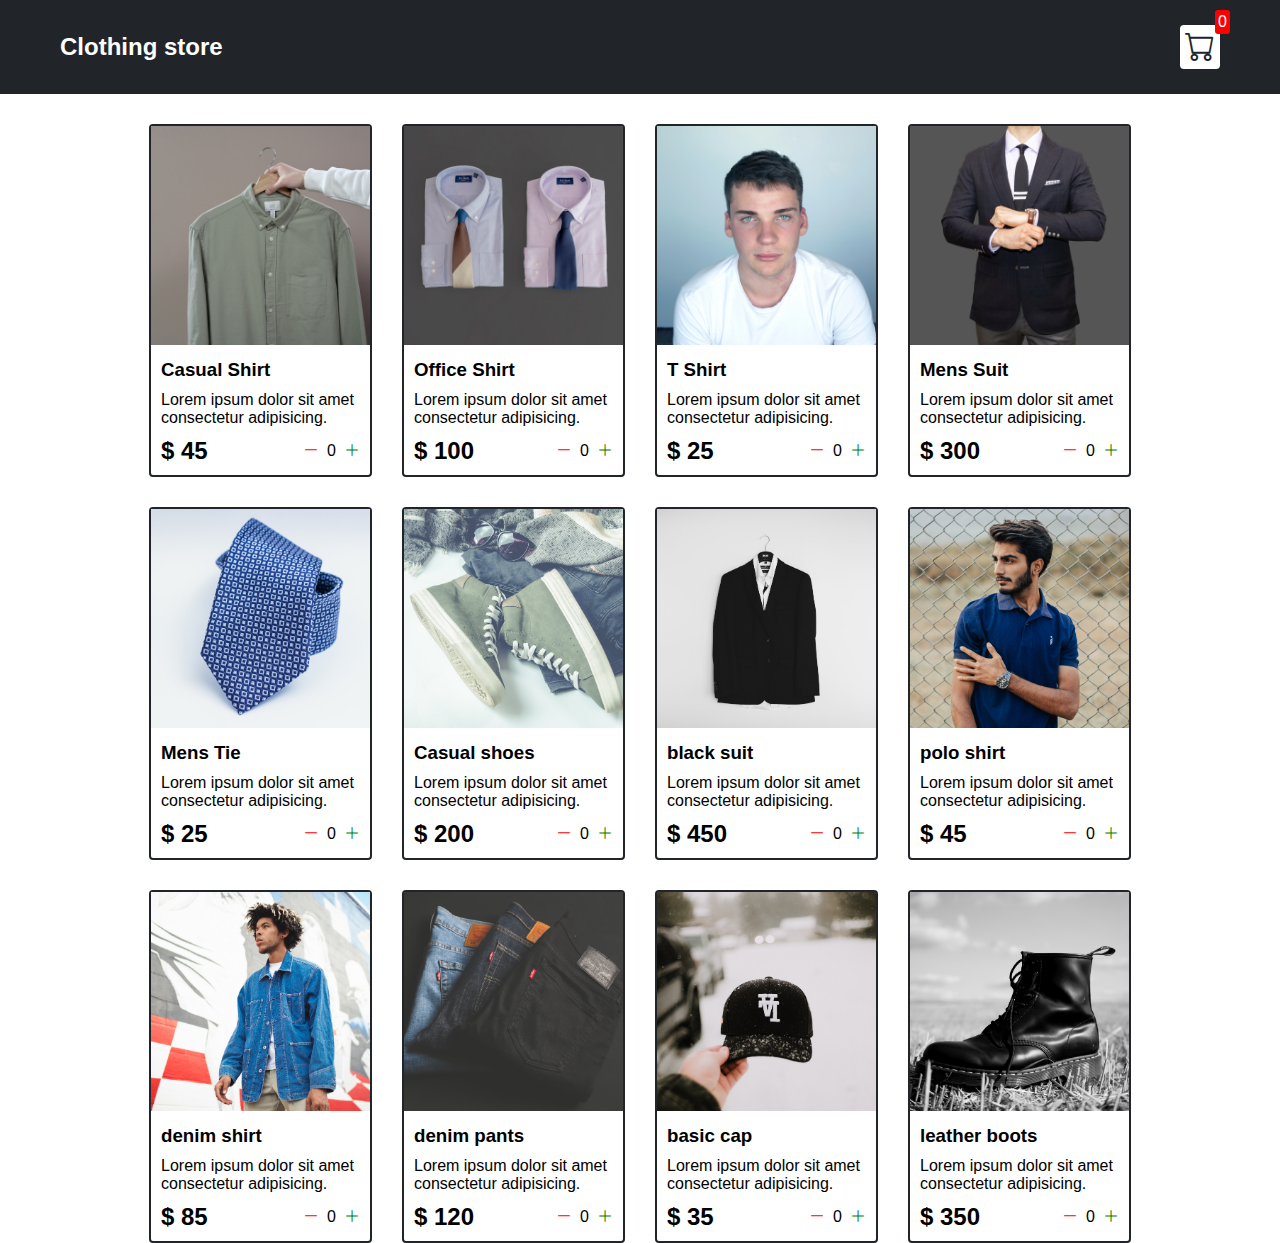
<file: shopping_cart/index.html>
<!DOCTYPE html>
<html lang="en">
<head>
    <meta charset="UTF-8">
    <meta name="viewport" content="width=device-width, initial-scale=1.0">
    <title>Document</title>
    <link rel="stylesheet" href="src/style.css">
    <link rel="stylesheet" href="https://cdn.jsdelivr.net/npm/bootstrap-icons@1.8.1/font/bootstrap-icons.css">
</head>
<body>
    <div class="navbar">
        <a href="index.html">
            <h2>Clothing store</h2>
        </a>
        <a href="cart.html">
            <div class="cart">
                <i class="bi bi-cart"></i>
                <div id = "cartAmount" class="cartAmount">0</div>
            </div>
        </a>
    </div>
    <div class="shop" id="shop">

    </div>
    <script src="src/data.js"></script>
    <script src="src/main.js"></script>
</body>
</html>
</file>
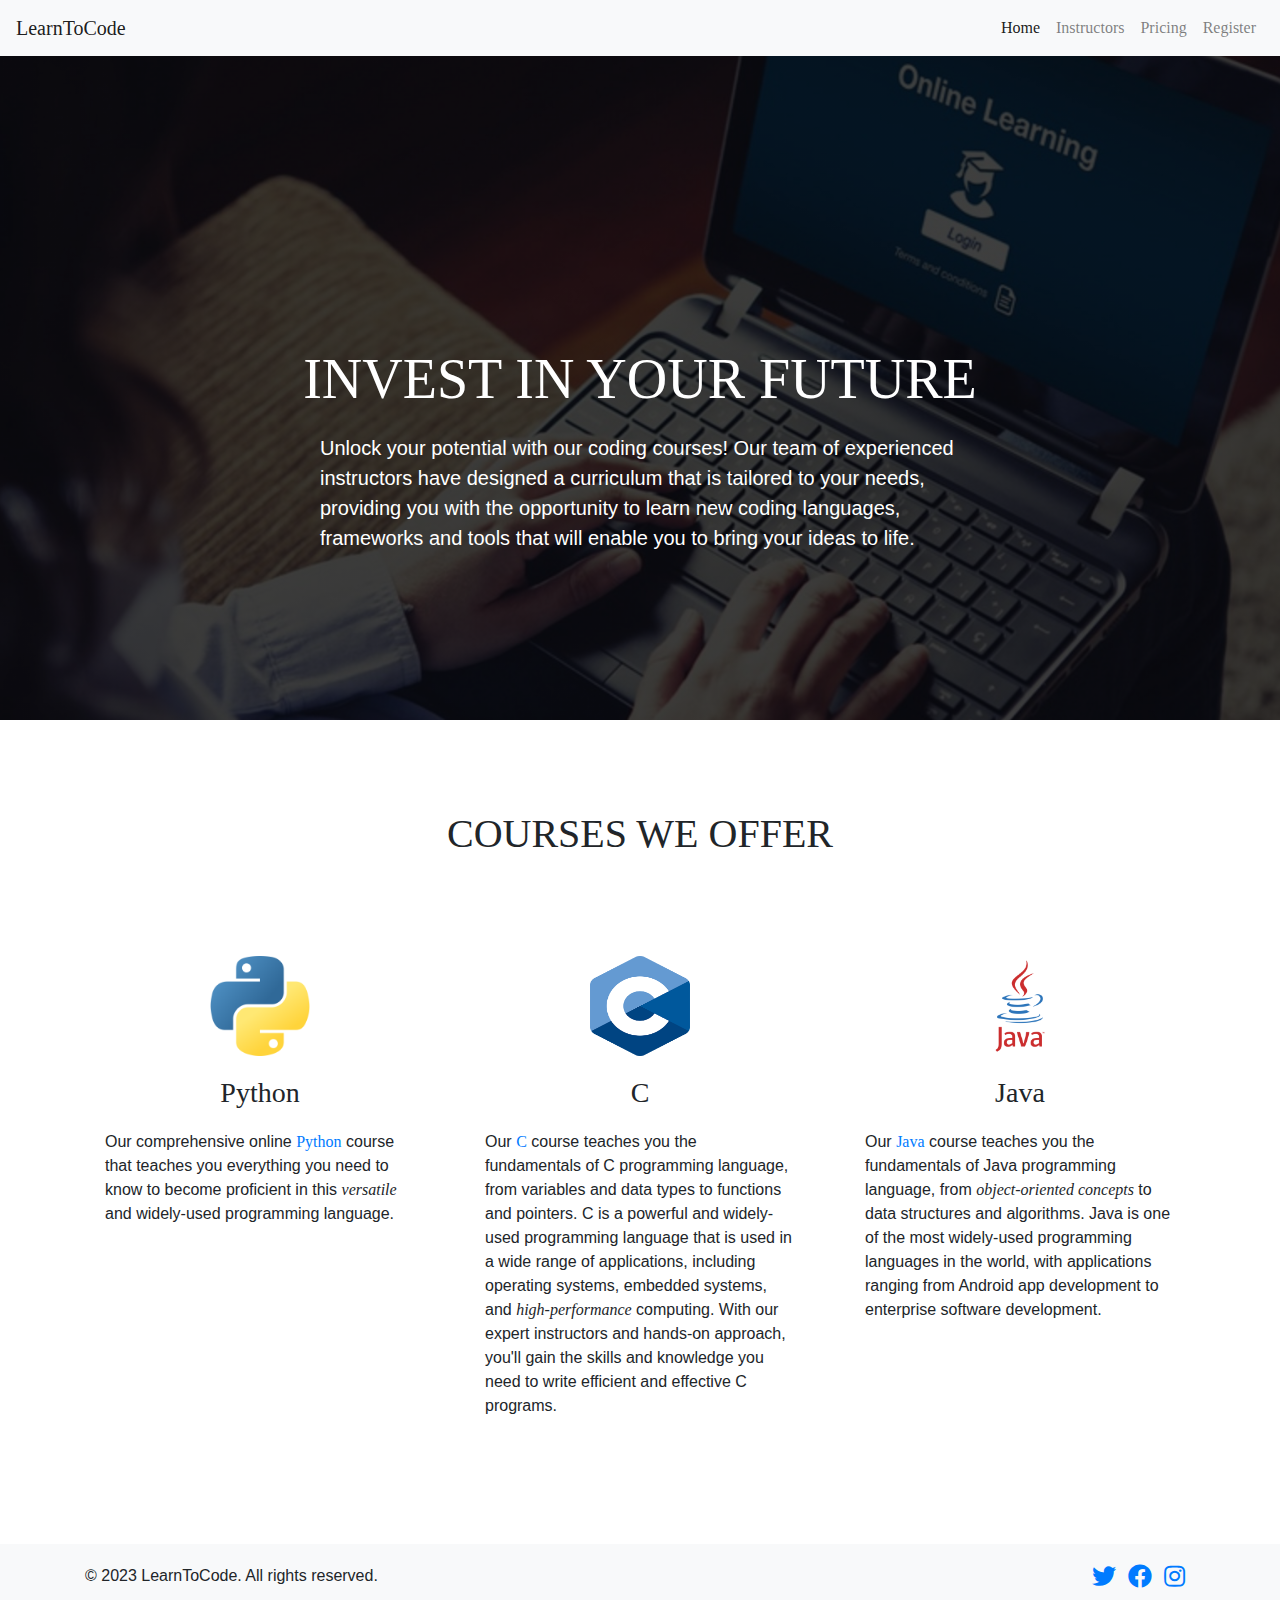
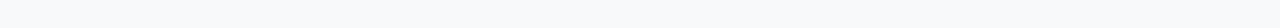
<file: web-dev-project/index.html>
<!DOCTYPE html>
<html lang="en">
<head>
    <meta charset="UTF-8">
    <meta http-equiv="X-UA-Compatible" content="IE=edge">
    <meta name="viewport" content="width=device-width, initial-scale=1.0">
    <link rel="stylesheet" href="style/main.css">
    <link rel="stylesheet" href="https://cdnjs.cloudflare.com/ajax/libs/font-awesome/5.15.3/css/all.min.css">
    <link rel="stylesheet" href="https://cdn.jsdelivr.net/npm/bootstrap@4.0.0/dist/css/bootstrap.min.css" integrity="sha384-Gn5384xqQ1aoWXA+058RXPxPg6fy4IWvTNh0E263XmFcJlSAwiGgFAW/dAiS6JXm" crossorigin="anonymous">
    <title>Home</title>
</head>
<body>
    <section id="banner">
        <header>
          <nav class="navbar navbar-expand-lg navbar-light bg-light">
            <a class="navbar-brand" href="index.html">LearnToCode</a>
            <button class="navbar-toggler" type="button" data-toggle="collapse" data-target="#navbarNav" aria-controls="navbarNav" aria-expanded="false" aria-label="Toggle navigation">
              <span class="navbar-toggler-icon"></span>
            </button>
            <div class="collapse navbar-collapse justify-content-end" id="navbarNav">
              <ul class="navbar-nav">
                <li class="nav-item active">
                  <a class="nav-link" href="index.html">Home</a>
                </li>
                <li class="nav-item">
                  <a class="nav-link" href="instructors.html">Instructors</a>
                </li>
                <li class="nav-item">
                  <a class="nav-link" href="pricing.html">Pricing</a>
                </li>
                <li class="nav-item">
                  <a class="nav-link" href="register.html">Register</a>
                </li>
              </ul>
            </div>
          </nav>
          
          

        <div class="content">
            <h1>INVEST IN YOUR FUTURE</h1>
            <aside>
              <p>Unlock your potential with our coding courses! Our team of experienced instructors have designed
                  a curriculum that is tailored to your needs, providing you with the opportunity
                  to learn new coding languages, frameworks and tools that will enable you to bring your ideas to life.
              </p>
            </aside>
        </div>
      </header>

    </section>
    
    <section id="courses" class="feature">
      <div class="container">
          <div class="row">
              <div class="col-12">
                  <div class="title-text">
                      <h2>COURSES WE OFFER</h2>
                  </div>
              </div>
          </div>
          <div class="row">
              <div class="col-lg-4 col-md-6">
                  <div class="feature-box">
                      <div class="features">
                          <figure onclick="myFunction()">
                              <img src="media/python.png" alt="python icon">
                          </figure>
                          <article>
                              <h3>Python</h3>
                              <p>Our comprehensive online <a href="https://www.python.org/">Python</a> course that teaches
                                  you everything you need to know to become proficient in this <em>versatile</em> and widely-used programming language.
                              </p>
                          </article>
                      </div>
                  </div>
              </div>
              <div class="col-lg-4 col-md-6">
                  <div class="feature-box">
                      <div class="features">
                          <figure onclick="myFunction()">
                              <img src="media/c.png" alt="c icon">
                          </figure>
                          <article>
                              <h3>C</h3>
                              <p>Our <a href="https://en.wikipedia.org/wiki/C_(programming_language)">C</a> course teaches you the fundamentals of C programming language,
                                  from variables and data types to functions and pointers. C is a powerful and widely-used programming
                                  language that is used in a wide range of applications, including operating systems,
                                  embedded systems, and <em>high-performance</em> computing. With our expert instructors
                                  and hands-on approach, you'll gain the skills and knowledge you need to write efficient and effective C programs.
                              </p>
                          </article>
                      </div>
                  </div>
              </div>
              <div class="col-lg-4 col-md-6">
                  <div class="feature-box">
                      <div class="features">
                          <figure onclick="myFunction()">
                              <img src="media/java.png" alt="java icon">
                          </figure>
                          <article>
                              <h3>Java</h3>
                              <p>
                                  Our <a href="https://www.java.com/en/">Java</a> course teaches you the fundamentals of Java programming language,
                                  from <em>object-oriented concepts</em> to data structures and algorithms. Java is one of the most widely-used programming languages
                                  in the world, with applications ranging from Android app development to enterprise software development.
                              </p>
                          </article>
                      </div>
                  </div>
              </div>
          </div>
      </div>
  </section>
  

    <footer class="footer">
      <div class="container">
        <div class="row">
          <div class="col-md-6 text-md-left text-center">
            <p>&copy; 2023 LearnToCode. All rights reserved.</p>
          </div>
          <div class="col-md-6 text-md-right text-center">
            <ul class="list-inline social-icons">
              <li class="list-inline-item">
                <a href="https://twitter.com/example" target="_blank">
                  <i class="fab fa-twitter"></i>
                </a>
              </li>
              <li class="list-inline-item">
                <a href="https://www.facebook.com/example" target="_blank">
                  <i class="fab fa-facebook"></i>
                </a>
              </li>
              <li class="list-inline-item">
                <a href="https://www.instagram.com/example" target="_blank">
                  <i class="fab fa-instagram"></i>
                </a>
              </li>
            </ul>
          </div>
        </div>
      </div>
    </footer>
    
      
      
<script src="https://code.jquery.com/jquery-3.2.1.slim.min.js" integrity="sha384-KJ3o2DKtIkvYIK3UENzmM7KCkRr/rE9/Qpg6aAZGJwFDMVNA/GpGFF93hXpG5KkN" crossorigin="anonymous"></script>
<script src="https://cdn.jsdelivr.net/npm/popper.js@1.12.9/dist/umd/popper.min.js" integrity="sha384-ApNbgh9B+Y1QKtv3Rn7W3mgPxhU9K/ScQsAP7hUibX39j7fakFPskvXusvfa0b4Q" crossorigin="anonymous"></script>
<script src="https://cdn.jsdelivr.net/npm/bootstrap@4.0.0/dist/js/bootstrap.min.js" integrity="sha384-JZR6Spejh4U02d8jOt6vLEHfe/JQGiRRSQQxSfFWpi1MquVdAyjUar5+76PVCmYl" crossorigin="anonymous"></script>
<script src="script.js"></script>
</body>
</html>
</file>
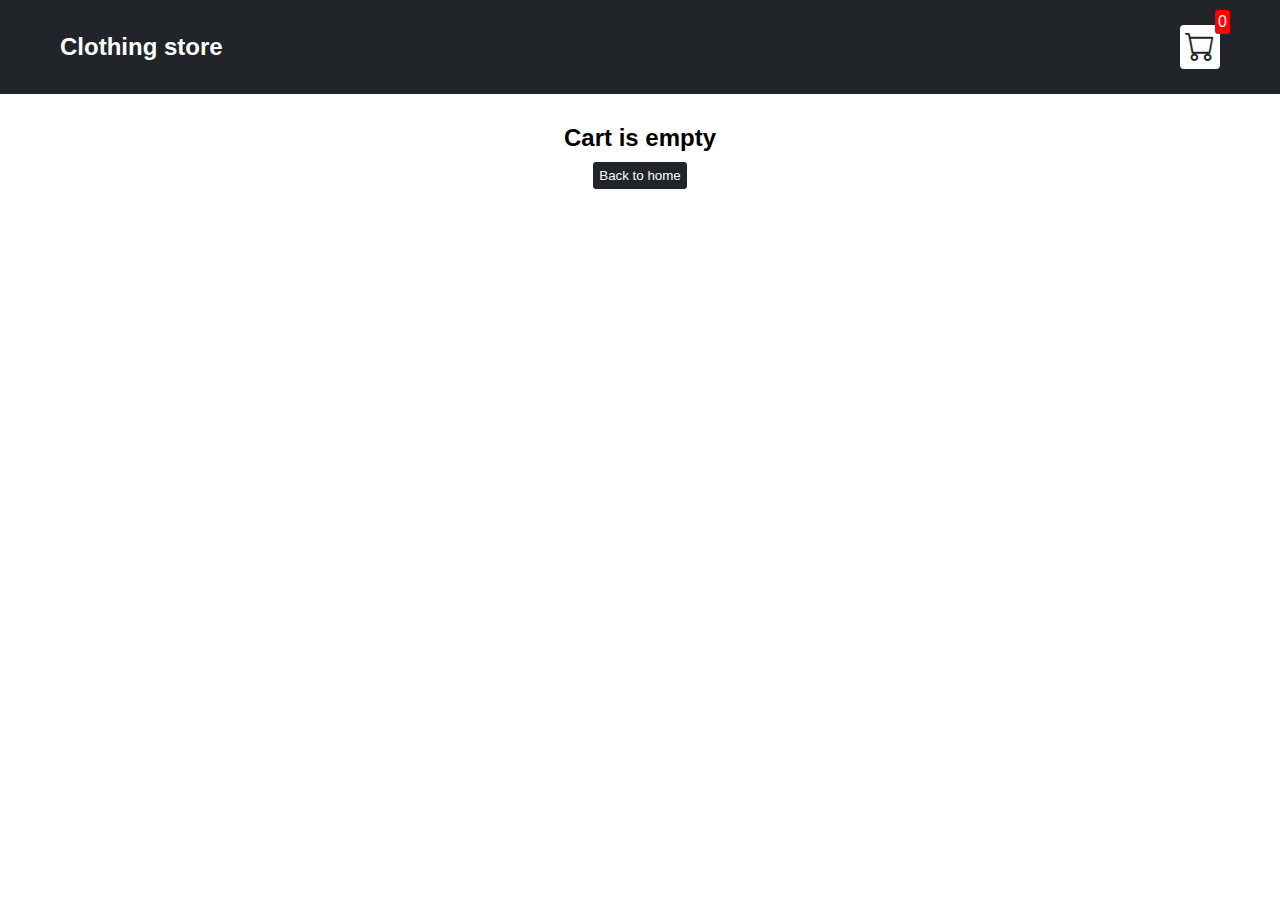
<file: shopping_cart/cart.html>
<!DOCTYPE html>
<html lang="en">
<head>
    <meta charset="UTF-8">
    <meta name="viewport" content="width=device-width, initial-scale=1.0">
    <title>Document</title>
    <link rel="stylesheet" href="src/style.css">
    <link rel="stylesheet" href="https://cdn.jsdelivr.net/npm/bootstrap-icons@1.8.1/font/bootstrap-icons.css">
</head>
<body>
    <div class="navbar">
        <a href="index.html">
            <h2>Clothing store</h2>
        </a>
        <a href="cart.html">
            <div class="cart">
                <i class="bi bi-cart"></i>
                <div id = "cartAmount" class="cartAmount">0</div>
            </div>
        </a>
    </div>
    <div id="label" class="text-center"></div>
    <div id="shopping-cart" class="shopping-cart"></div>

    <script src="src/data.js"></script>
    <script src="src/cart.js"></script>
</body>
</html>
</file>
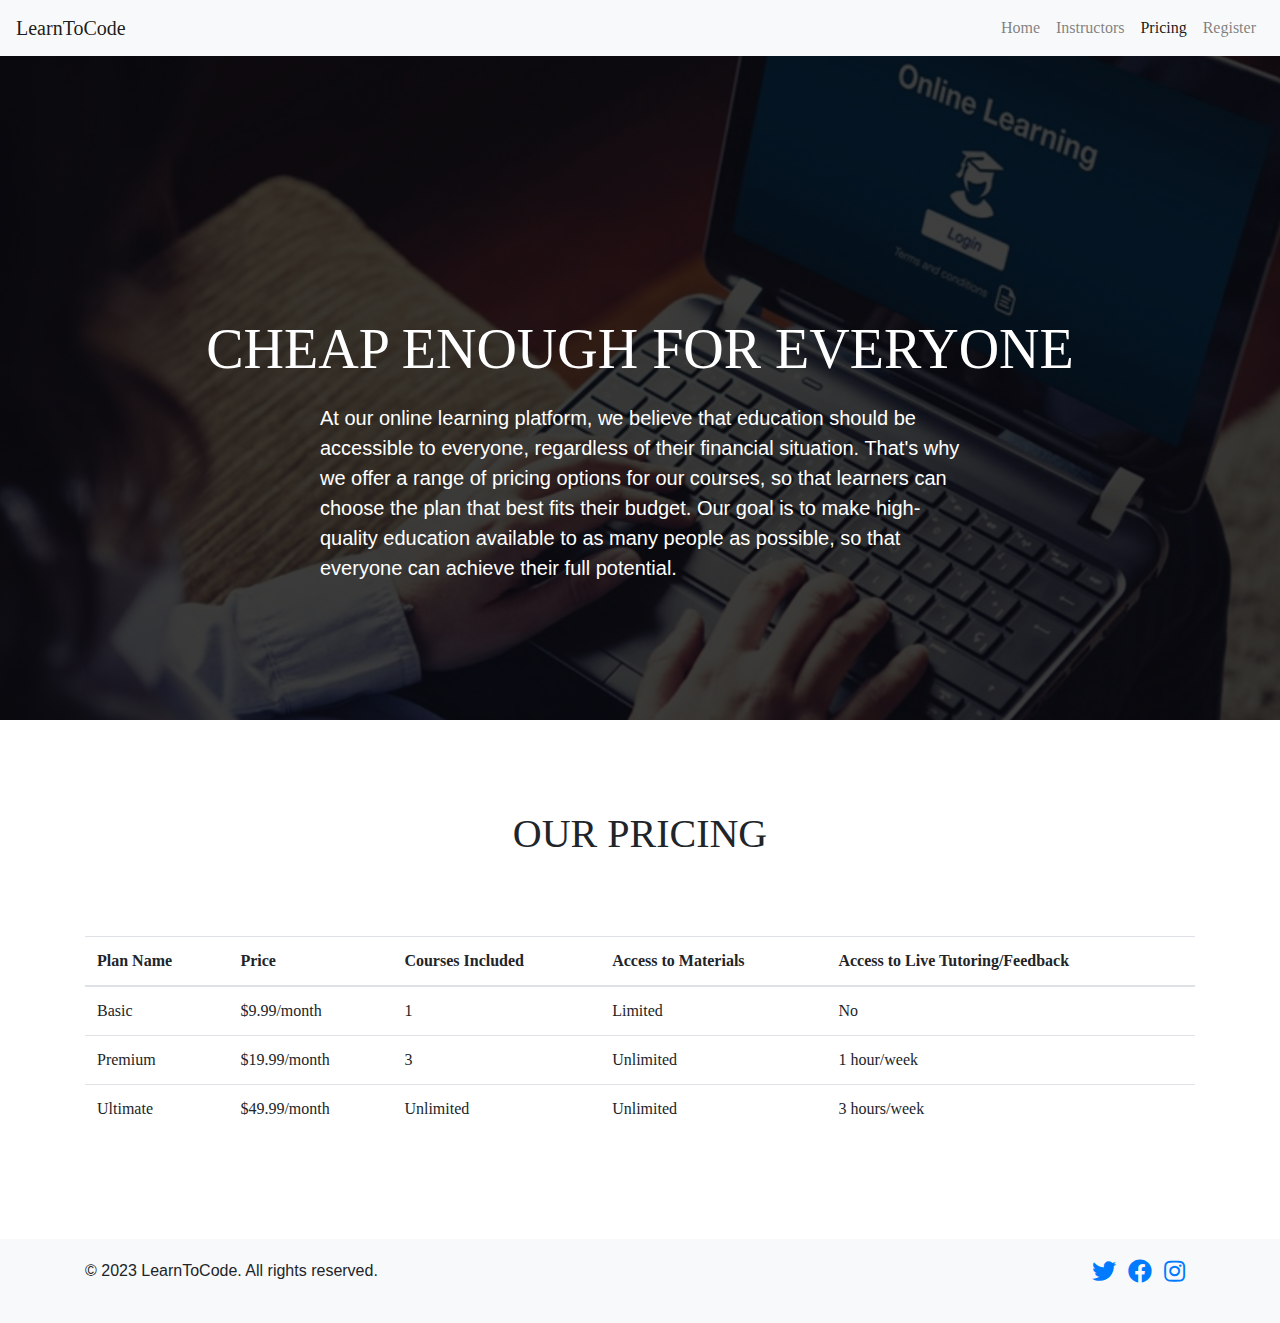
<file: web-dev-project/pricing.html>
<!DOCTYPE html>
<html lang="en">
<head>
    <meta charset="UTF-8">
    <meta http-equiv="X-UA-Compatible" content="IE=edge">
    <meta name="viewport" content="width=device-width, initial-scale=1.0">
    <link rel="stylesheet" href="style/main.css">
    <link rel="stylesheet" href="https://cdnjs.cloudflare.com/ajax/libs/font-awesome/5.15.3/css/all.min.css">
    <link rel="stylesheet" href="https://cdn.jsdelivr.net/npm/bootstrap@4.0.0/dist/css/bootstrap.min.css" integrity="sha384-Gn5384xqQ1aoWXA+058RXPxPg6fy4IWvTNh0E263XmFcJlSAwiGgFAW/dAiS6JXm" crossorigin="anonymous">
    <title>Pricing</title>
</head>
<body>
    <section id="banner">
      <header>
        <nav class="navbar navbar-expand-lg navbar-light bg-light">
          <a class="navbar-brand" href="index.html">LearnToCode</a>
          <button class="navbar-toggler" type="button" data-toggle="collapse" data-target="#navbarNav" aria-controls="navbarNav" aria-expanded="false" aria-label="Toggle navigation">
            <span class="navbar-toggler-icon"></span>
          </button>
          <div class="collapse navbar-collapse justify-content-end" id="navbarNav">
            <ul class="navbar-nav">
              <li class="nav-item">
                <a class="nav-link" href="index.html">Home</a>
              </li>
              <li class="nav-item">
                <a class="nav-link" href="instructors.html">Instructors</a>
              </li>
              <li class="nav-item active">
                <a class="nav-link" href="pricing.html">Pricing</a>
              </li>
              <li class="nav-item">
                <a class="nav-link" href="register.html">Register</a>
              </li>
            </ul>
          </div>
        </nav>
        <div class="content">
            <h1>CHEAP ENOUGH FOR EVERYONE</h1>
            <aside>
              <p>At our online learning platform, we believe that education should be accessible to everyone, 
                  regardless of their financial situation. That's why we offer a range of pricing options for our courses, 
                  so that learners can choose the plan that best fits their budget. 
                  Our goal is to make high-quality education available to as many people as possible, 
                  so that everyone can achieve their full potential.
              </p>
            </aside>
        </div>
      </header>

    </section>
    
    <section id="pricing" class="feature">
      <div class="container">
          <div class="row">
              <div class="col-12">
                  <div class="title-text">
                      <h2>OUR PRICING</h2>
                  </div>
              </div>
          </div>
          <div class="row">
              <div class="col-12">
                  <table class="table">
                      <thead>
                          <tr>
                              <th>Plan Name</th>
                              <th>Price</th>
                              <th>Courses Included</th>
                              <th>Access to Materials</th>
                              <th>Access to Live Tutoring/Feedback</th>
                          </tr>
                      </thead>
                      <tbody>
                          <tr>
                              <td>Basic</td>
                              <td>$9.99/month</td>
                              <td>1</td>
                              <td>Limited</td>
                              <td>No</td>
                          </tr>
                          <tr>
                              <td>Premium</td>
                              <td>$19.99/month</td>
                              <td>3</td>
                              <td>Unlimited</td>
                              <td>1 hour/week</td>
                          </tr>
                          <tr>
                              <td>Ultimate</td>
                              <td>$49.99/month</td>
                              <td>Unlimited</td>
                              <td>Unlimited</td>
                              <td>3 hours/week</td>
                          </tr>
                      </tbody>
                  </table>
              </div>
          </div>
      </div>
  </section>
  

    <footer class="footer">
      <div class="container">
        <div class="row">
          <div class="col-md-6 text-md-left text-center">
            <p>&copy; 2023 LearnToCode. All rights reserved.</p>
          </div>
          <div class="col-md-6 text-md-right text-center">
            <ul class="list-inline social-icons">
              <li class="list-inline-item">
                <a href="https://twitter.com/example" target="_blank">
                  <i class="fab fa-twitter"></i>
                </a>
              </li>
              <li class="list-inline-item">
                <a href="https://www.facebook.com/example" target="_blank">
                  <i class="fab fa-facebook"></i>
                </a>
              </li>
              <li class="list-inline-item">
                <a href="https://www.instagram.com/example" target="_blank">
                  <i class="fab fa-instagram"></i>
                </a>
              </li>
            </ul>
          </div>
        </div>
      </div>
    </footer>

    <script src="https://code.jquery.com/jquery-3.2.1.slim.min.js" integrity="sha384-KJ3o2DKtIkvYIK3UENzmM7KCkRr/rE9/Qpg6aAZGJwFDMVNA/GpGFF93hXpG5KkN" crossorigin="anonymous"></script>
    <script src="https://cdn.jsdelivr.net/npm/popper.js@1.12.9/dist/umd/popper.min.js" integrity="sha384-ApNbgh9B+Y1QKtv3Rn7W3mgPxhU9K/ScQsAP7hUibX39j7fakFPskvXusvfa0b4Q" crossorigin="anonymous"></script>
    <script src="https://cdn.jsdelivr.net/npm/bootstrap@4.0.0/dist/js/bootstrap.min.js" integrity="sha384-JZR6Spejh4U02d8jOt6vLEHfe/JQGiRRSQQxSfFWpi1MquVdAyjUar5+76PVCmYl" crossorigin="anonymous"></script>    
<script src="script.js" ></script>
</body>
</html>
</file>
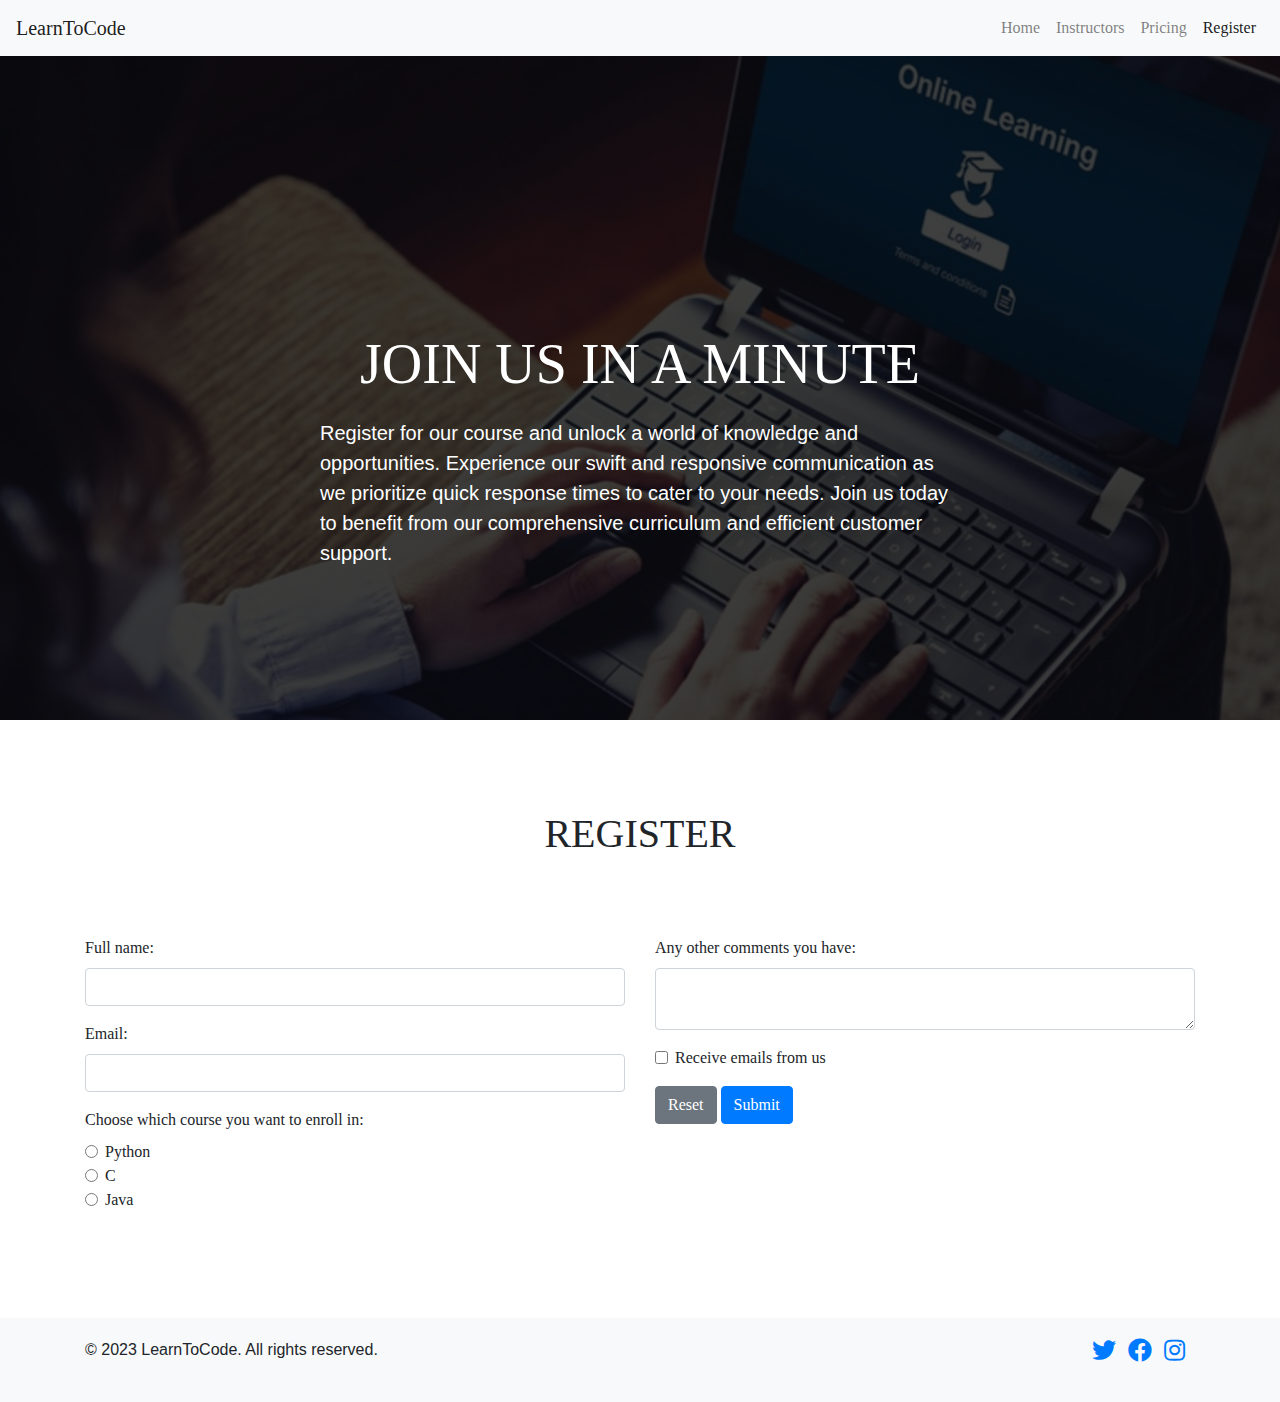
<file: web-dev-project/register.html>
<!DOCTYPE html>
<html lang="en">
<head>
    <meta charset="UTF-8">
    <meta http-equiv="X-UA-Compatible" content="IE=edge">
    <meta name="viewport" content="width=device-width, initial-scale=1.0">
    <link rel="stylesheet" href="style/main.css">
    <link rel="stylesheet" href="https://cdnjs.cloudflare.com/ajax/libs/font-awesome/5.15.3/css/all.min.css">
    <link rel="stylesheet" href="https://cdn.jsdelivr.net/npm/bootstrap@4.0.0/dist/css/bootstrap.min.css" integrity="sha384-Gn5384xqQ1aoWXA+058RXPxPg6fy4IWvTNh0E263XmFcJlSAwiGgFAW/dAiS6JXm" crossorigin="anonymous">
    <title>Register</title>
</head>
<body>
    <section id="banner">
    </header>
      <nav class="navbar navbar-expand-lg navbar-light bg-light">
        <a class="navbar-brand" href="index.html">LearnToCode</a>
        <button class="navbar-toggler" type="button" data-toggle="collapse" data-target="#navbarNav" aria-controls="navbarNav" aria-expanded="false" aria-label="Toggle navigation">
          <span class="navbar-toggler-icon"></span>
        </button>
        <div class="collapse navbar-collapse justify-content-end" id="navbarNav">
          <ul class="navbar-nav">
            <li class="nav-item">
              <a class="nav-link" href="index.html">Home</a>
            </li>
            <li class="nav-item">
              <a class="nav-link" href="instructors.html">Instructors</a>
            </li>
            <li class="nav-item">
              <a class="nav-link" href="pricing.html">Pricing</a>
            </li>
            <li class="nav-item active">
              <a class="nav-link" href="register.html">Register</a>
            </li>
          </ul>
        </div>
      </nav>
        <div class="content">
            <h1>JOIN US IN A MINUTE</h1>
            <aside>
            <p>
                Register for our course and unlock a world of knowledge and opportunities.
                 Experience our swift and responsive communication as we prioritize quick response times to cater to your needs.
                 Join us today to benefit from our comprehensive curriculum and efficient customer support.
            </p>
            </aside>
        </div>
    </header>
    </section>
    
    <section id="register" class="feature">
      <div class="container">
          <div class="row">
              <div class="col-12">
                  <div class="title-text">
                      <h2>REGISTER</h2>
                  </div>
              </div>
          </div>
          <form action="mailto:azermuradli1@gmail.com" method="GET" enctype="text/plain">
              <div class="row">
                  <div class="col-lg-6 col-md-6">
                      <div class="form-group">
                          <label for="fullname">Full name:</label>
                          <input type="text" id="fullname" name="fullname" class="form-control">
                      </div>
  
                      <div class="form-group">
                          <label for="email">Email:</label>
                          <input type="email" id="email" name="email" class="form-control">
                      </div>
  
                      <div class="form-group">
                          <label>Choose which course you want to enroll in:</label>
                          <div class="course-options">
                              <div class="form-check">
                                  <input type="radio" name="course" value="python" id="python" class="form-check-input">
                                  <label for="python" class="form-check-label">Python</label>
                              </div>
                              <div class="form-check">
                                  <input type="radio" name="course" value="c" id="c" class="form-check-input">
                                  <label for="c" class="form-check-label">C</label>
                              </div>
                              <div class="form-check">
                                  <input type="radio" name="course" value="java" id="java" class="form-check-input">
                                  <label for="java" class="form-check-label">Java</label>
                              </div>
                          </div>
                      </div>
                  </div>
                  <div class="col-lg-6 col-md-6">
                      <div class="form-group">
                          <label for="comments">Any other comments you have:</label>
                          <textarea id="comments" name="comments" class="form-control"></textarea>
                      </div>
  
                      <div class="form-group">
                          <div class="form-check">
                              <input type="checkbox" id="mails" name="mails" class="form-check-input">
                              <label for="mails" class="form-check-label">Receive emails from us</label>
                          </div>
                      </div>
  
                      <div class="buttons">
                          <input type="reset" value="Reset" class="btn btn-secondary">
                          <input type="submit" value="Submit" class="btn btn-primary">
                      </div>
                  </div>
              </div>
          </form>
      </div>
  </section>
  
    <footer class="footer">
      <div class="container">
        <div class="row">
          <div class="col-md-6 text-md-left text-center">
            <p>&copy; 2023 LearnToCode. All rights reserved.</p>
          </div>
          <div class="col-md-6 text-md-right text-center">
            <ul class="list-inline social-icons">
              <li class="list-inline-item">
                <a href="https://twitter.com/example" target="_blank">
                  <i class="fab fa-twitter"></i>
                </a>
              </li>
              <li class="list-inline-item">
                <a href="https://www.facebook.com/example" target="_blank">
                  <i class="fab fa-facebook"></i>
                </a>
              </li>
              <li class="list-inline-item">
                <a href="https://www.instagram.com/example" target="_blank">
                  <i class="fab fa-instagram"></i>
                </a>
              </li>
            </ul>
          </div>
        </div>
      </div>
    </footer>

    <script src="https://code.jquery.com/jquery-3.2.1.slim.min.js" integrity="sha384-KJ3o2DKtIkvYIK3UENzmM7KCkRr/rE9/Qpg6aAZGJwFDMVNA/GpGFF93hXpG5KkN" crossorigin="anonymous"></script>
    <script src="https://cdn.jsdelivr.net/npm/popper.js@1.12.9/dist/umd/popper.min.js" integrity="sha384-ApNbgh9B+Y1QKtv3Rn7W3mgPxhU9K/ScQsAP7hUibX39j7fakFPskvXusvfa0b4Q" crossorigin="anonymous"></script>
    <script src="https://cdn.jsdelivr.net/npm/bootstrap@4.0.0/dist/js/bootstrap.min.js" integrity="sha384-JZR6Spejh4U02d8jOt6vLEHfe/JQGiRRSQQxSfFWpi1MquVdAyjUar5+76PVCmYl" crossorigin="anonymous"></script>      
<script src="script.js" ></script>
</body>
</html>
</file>
<file: shopping_cart/src/style.css>
* {
    margin: 0;
    padding: 0;
    box-sizing: border-box;
}
body {
    font-family: sans-serif;
}

.navbar {
    display: flex;
    justify-content: space-between;
    background-color: #212529;
    color: white;
    padding: 25px 60px;
    margin-bottom: 30px;
    align-items: center;
}
i {
    cursor: pointer;
}
a {
    text-decoration: none;
    color: white;
}

.cart {
    background-color: white;
    color: #212529;
    font-size: 30px;
    padding: 5px;
    border-radius: 4px;
    position: relative;
}

.cartAmount {
    position: absolute;
    font-size: 16px;
    background-color: red;
    color: white;
    top: -15px;
    right: -10px;
    padding: 3px;
    border-radius: 3px;
}

/* shop item styles here */

.shop {
    display: grid;
    grid-template-columns: repeat(4,223px);
    gap: 30px;
    justify-content: center;
}

@media(max-width:1000px) {
    .shop {
        grid-template-columns: repeat(2,223px);
    }
}
@media(max-width:500px) {
    .shop {
        grid-template-columns: repeat(1,223px);
    }
}
.item {
    border: 2px solid #212529;
    border-radius: 4px;
}
.item img {
    width: 100%;
    border: 2px 2px 0px 0px;
}
.details {
    display: flex;
    flex-direction: column;
    padding: 10px;
    gap: 10px;
}
.price-quantity {
    display: flex;
    justify-content: space-between;
    align-items: center;
}

.buttons {
    display: flex;
    gap: 8px;
    font-size: 16px;
}
.bi-dash-lg {
    color: red;
}
.bi-plus-lg {
    color: green;
}

/**
* ! style rules for label and some buttons
**/

.text-center {
    text-align: center;
    margin-bottom: 20px;
  }
  
  .HomeBtn,
  .checkout,
  .removeAll {
    background-color: #212529;
    color: white;
    border: none;
    padding: 6px;
    border-radius: 3px;
    cursor: pointer;
    margin-top: 10px;
  }
  
  .checkout {
    background-color: green;
  }
  .removeAll {
    background-color: red;
  }
  .bi-x-lg {
    color: red;
    font-weight: bold;
  }
  
  /**
  * ! style rules for shopping-cart
  **/
  
  .shopping-cart {
    display: grid;
    grid-template-columns: repeat(1, 320px);
    justify-content: center;
    gap: 15px;
  }
  
  /**
  * ! style rules for cart-item
  **/
  
  .cart-item {
    border: 2px solid #212529;
    border-radius: 5px;
    display: flex;
  }
  
  .title-price-x {
    width: 195px;
    display: flex;
    align-items: center;
    justify-content: space-between;
    /* border: 2px solid red; */
  }
  
  .title-price {
    display: flex;
    align-items: center;
    gap: 10px;
  }
  
  .cart-item-price {
    background-color: #212529;
    color: white;
    border-radius: 4px;
    padding: 3px 6px;
  }
</file>
<file: web-dev-project/style/main.css>
* {
  margin: 0;
  padding: 0;
  font-family: "Helvetica Neue";
}

p {
  font-family: sans-serif;
}

#banner {
  width: 100%;
  height: 80vh;
  background-image: linear-gradient(rgba(0, 0, 0, 0.75), rgba(0, 0, 0, 0.75)), url("../media/background.jpg");
  background-size: cover;
  background-position: center;
}

.content {
  width: 100%;
  margin: auto;
  color: white;
  position: absolute;
  top: 50%;
  transform: translateY(-50%);
  text-align: center;
}

.content h1 {
  margin: 20px 0;
  font-weight: 100;
  font-size: 3.5em;
}

.content p {
  text-align: left;
  width: 50%;
  margin: 20px auto;
  font-weight: 100;
  font-size: 1.25em;
}

.feature {
  width: 100%;
  padding: 70px 0;
}

.title-text {
  text-align: center;
  padding-bottom: 70px;
}

.title-text h2 {
  font-size: 2.5em;
}

.features {
  padding: 20px;
  text-align: center;
}

.features img {
  display: block;
  text-align: center;
  width: 100px;
  height: 100px;
  margin: 0 auto;
}

.features h3 {
  margin: 20px 0;
  font-size: 1.75em;
}

.features p {
  text-align: left;
}

.footer {
  margin-top: 20px;
  background-color: #f8f9fa;
  padding: 20px 0;
}

.footer p {
  margin-bottom: 0;
}

.social-icons li {
  display: inline-block;
  margin-right: 10px;
}

.social-icons i {
  font-size: 1.5em;
}

@media (max-width: 767px) {
  .footer {
      text-align: center;
  }

  .social-icons {
      margin-top: 10px;
  }
}

#instructors .features img {
  border: 1px solid #ddd;
  border-radius: 4px;
  padding: 5px;
  width: 200px;
  height: 200px;
}

#instructors .features img:hover {
  box-shadow: 0 0 2px 1px rgba(0, 140, 186, 0.5);
}

.video-content {
  text-align: center;
}

video {
  width: 600px;
  height: 315px;
}

section {
  margin-bottom: 20px;
}

@media only screen and (max-width: 768px) {
  #banner {
      height: 80vh;
  }

  .content {
      width: 100%;
      margin: auto;
      color: white;
      position: absolute;
      top: 50%;
      text-align: center;
  }

  .content p {
      width: 85%;
      font-size: 1em;
  }
  .content h1 {
    font-size: 2.2em;
  }

  .title-text h2 {
      font-size: 1.8em;
  }

  video {
      width: 85%;
      height: 150px;
  }

  table {
      display: block;
      overflow-x: auto;
      white-space: nowrap;
  }

  form {
      display: block;
      justify-content: space-between;
      width: 80%;
      margin: auto;
  }
}

  .navbar-collapse {
    z-index: 99;
  }
  a:visited {
    color: purple;
    font-weight: bold;
  }

  .instructors-video a:visited {
    color: inherit;
  }
</file>
